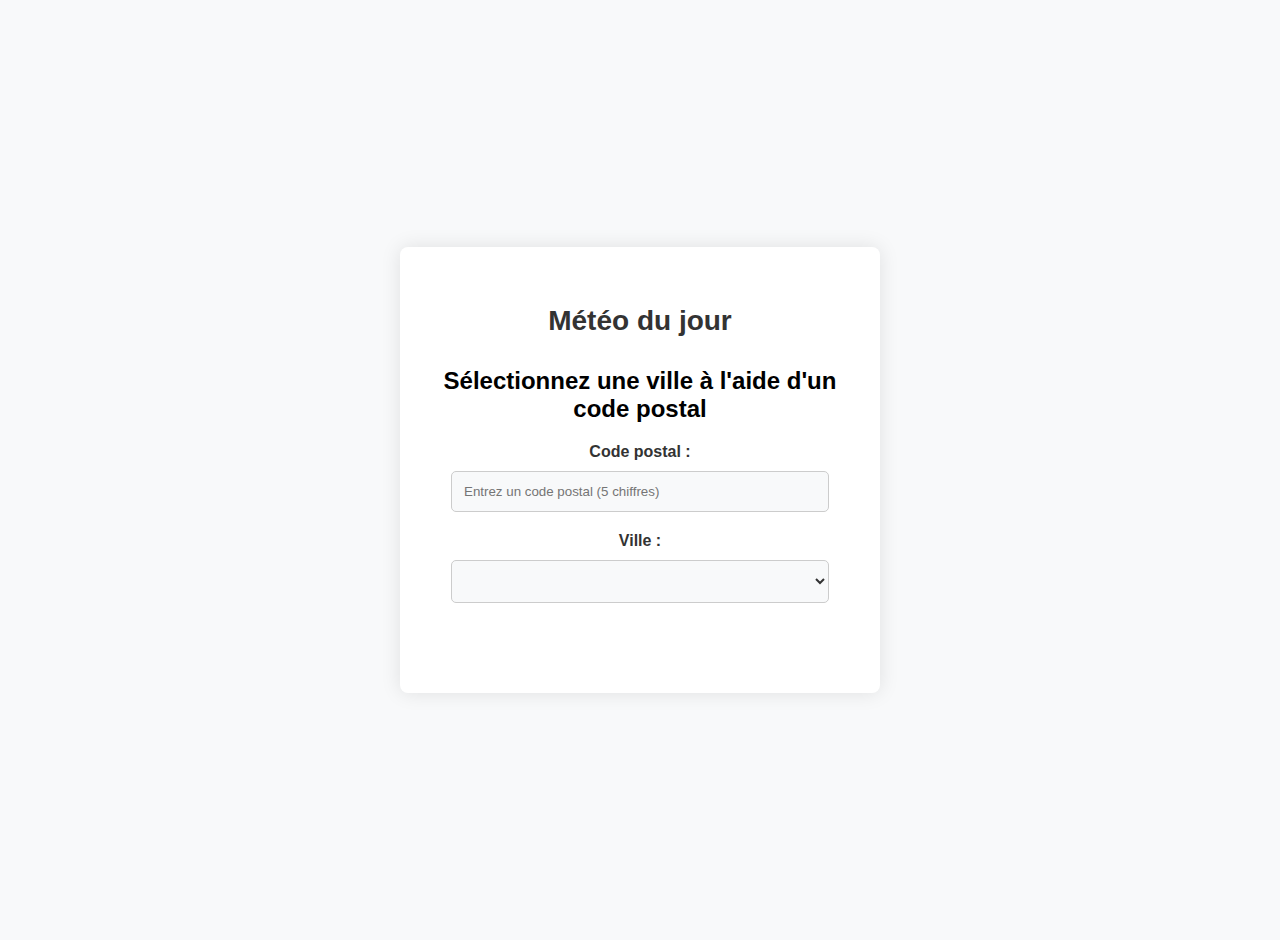
<file: index.html>
<!DOCTYPE html>
<html lang="fr">
<head>
<meta charset="UTF-8">
<meta name="viewport" content="width=device-width, initial-scale=1.0">
<title>Météo du jour</title>
<script defer src="script.js"></script>
<link rel="stylesheet" href="file.css" />
</head>
<body>
<div class="container fade-in">
  <h1>Météo du jour</h1>
  <h2>Sélectionnez une ville à l'aide d'un code postal</h2>
  <section id="infoville">
  <form>
    <label for="code-postal">Code postal :</label>
    <input type="text" id="code-postal" pattern="\d{5}" placeholder="Entrez un code postal (5 chiffres)" required>
    <label for="menu-deroulant" class="sr-only"
    aria-label="Choix de la ville">Ville :</label>
    <select id="menu-deroulant"></select>
  </form>
  <button id="submitbutton" style = "display: none;"></button>
</section>
<section id="Infometeo">
    <p id="temp-min"></p>
    <p id="temp-max"></p>
    <p id="prob-pluie"></p>
    <p id="ensoleillement"></p>
    <button id="new" style="display: none;"></button>
</section>
</div>
</body>
</html>
</file>
<file: file.css>
body {
  font-family: Arial, sans-serif;
  background-color: #f8f9fa; /* Légèrement plus clair pour une apparence plus moderne */
  margin: 0;
  padding: 20px; /* Ajout d'un peu d'espacement autour du contenu */
  display: flex;
  justify-content: center;
  align-items: center;
  min-height: 100vh; /* Utilisation de min-height pour garantir une hauteur minimale de la fenêtre */
}

.container {
  background-color: #fff;
  border-radius: 8px;
  box-shadow: 0 0 20px rgba(0, 0, 0, 0.1); /* Légèrement plus d'ombre pour une apparence plus prononcée */
  padding: 40px;
  width: 400px;
  max-width: 90%;
  text-align: center;
}

h1 {
  font-size: 28px;
  margin-bottom: 30px;
  color: #333;
}

form {
  margin-bottom: 30px;
}

label {
  font-weight: bold;
  display: block;
  margin-bottom: 15px;
  color: #333;
  margin-bottom: 10px;
}

input[type="text"],
select {
  width: calc(100% - 22px);
  padding: 12px;
  border-radius: 5px;
  border: 1px solid #ccc;
  margin-bottom: 20px;
  box-sizing: border-box;
  transition: border-color 0.3s ease;
  background-color: #f8f9fa;
  color: #333;
}

input[type="text"]:hover,
select:hover {
  border-color: #007bff;}

input[type="text"]:focus,
  select:focus {
    border-color: #007bff;
    box-shadow: 0 0 5px rgba(0, 123, 255, 0.5);
  }
button {
  background-color: #007bff;
  color: white;
  padding: 14px 24px;
  font-size: 18px;
  border: none;
  border-radius: 5px;
  cursor: pointer;
  transition: background-color 0.3s;
  animation: submitAnimation 0.5s ease;

}

button:hover {
  background-color: #0056b3;
}

@keyframes fadeIn {
  0% {
    opacity: 0;
  }
  100% {
    opacity: 1;
  }
}

@keyframes submitAnimation {
  0% { transform: scale(1); }
  50% { transform: scale(1.05); }
  100% { transform: scale(1); }
}
</file>
